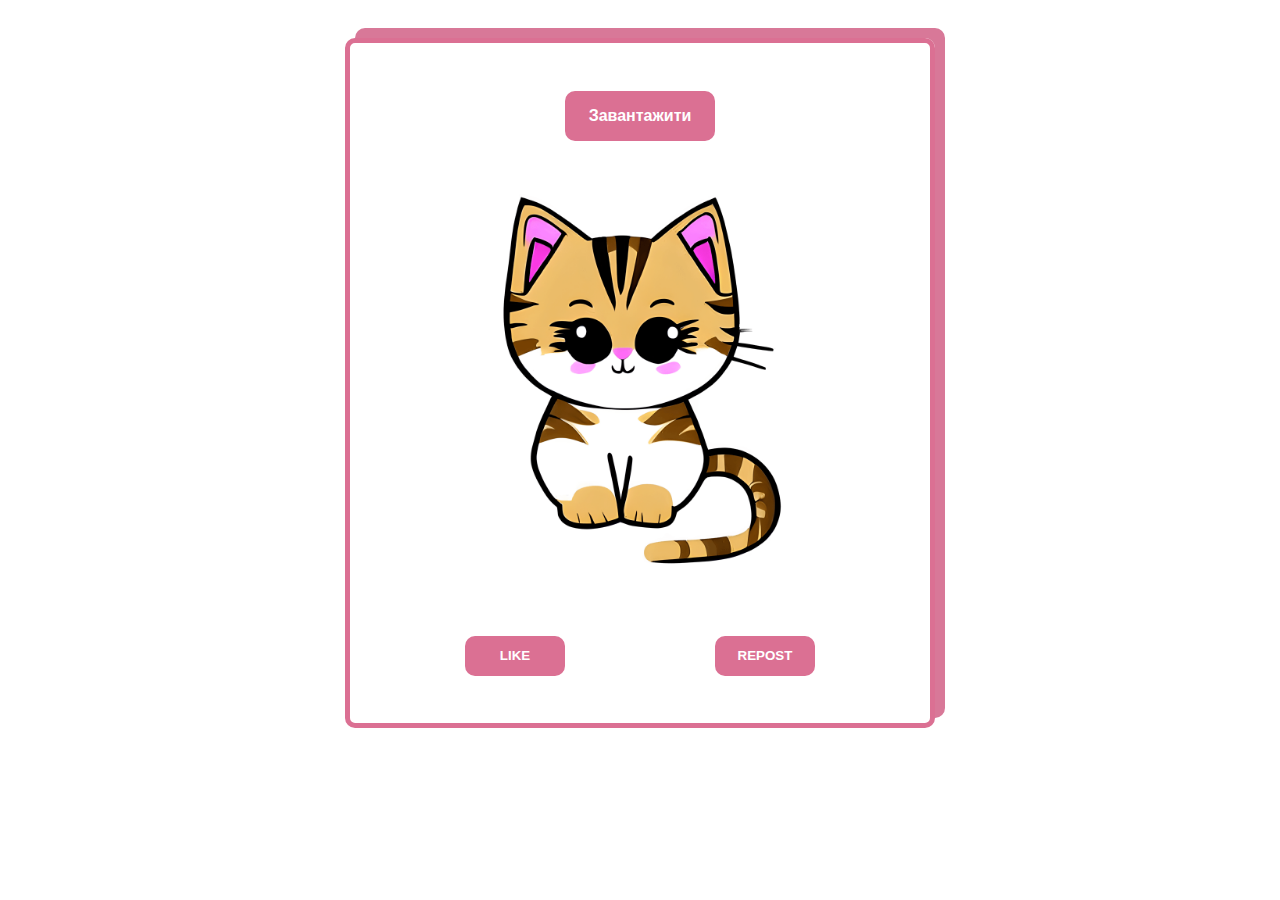
<file: cat/index.html>
<!DOCTYPE html>
<html lang="en">

<head>
    <meta charset="UTF-8">
    <meta name="viewport" content="width=device-width, initial-scale=1.0">
    <title>Document</title>
    <link rel="stylesheet" href="/cat/index.css">
</head>

<body>
    <div class="main">
        <div class="container">
            <div class="column">
                <button>Завантажити</button>
                <img src="img/Cute-Kitten1.png" alt="oops....">
            </div>
            <div class="row">
                <button>LIKE</button>
                <button>REPOST</button>
            </div>
        </div>
    </div>

</body>

</html>
</file>
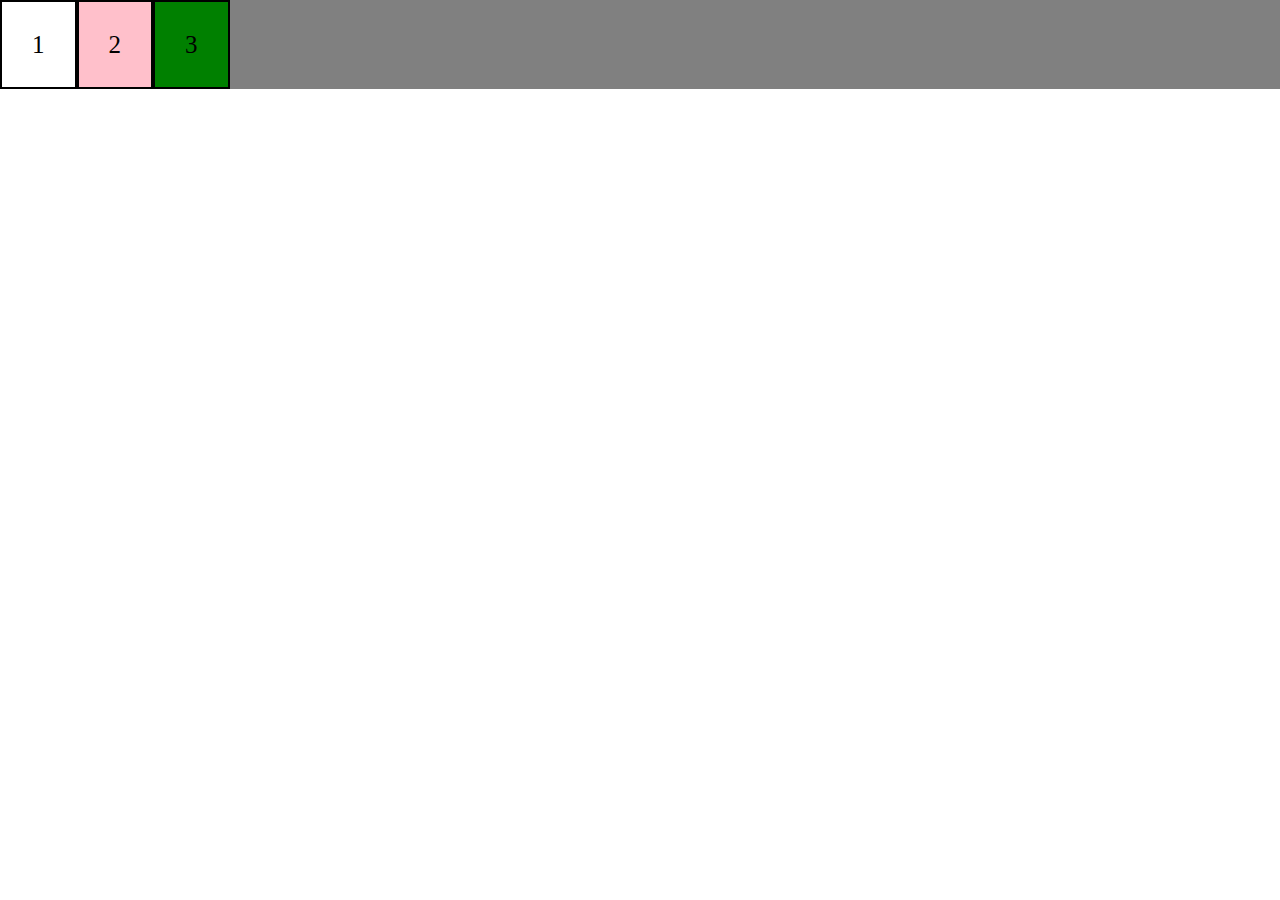
<file: Flex/index.html>
<!DOCTYPE html>
<html lang="en">

<head>
    <meta charset="UTF-8">
    <meta name="viewport" content="width=device-width, initial-scale=1.0">
    <title>Document 3</title>
    <link rel="stylesheet" href="index.css">
</head>

<body>
   <div class="container">
    <div class="item_1 box">1</div>
    <div class="item_2 box">2</div>
    <div class="item_3 box">3</div>
    <!-- <div class="item_3 box">3</div>
    <div class="item_3 box">3</div>
    <div class="item_3 box">3</div>
    <div class="item_3 box">3</div>
    <div class="item_3 box">3</div>
    <div class="item_3 box">3</div>
    <div class="item_3 box">3</div>
    <div class="item_3 box">3</div>
    <div class="item_3 box">3</div>
    <div class="item_3 box">3</div>
    <div class="item_3 box">3</div>
    <div class="item_3 box">3</div>
    <div class="item_3 box">3</div>
    <div class="item_3 box">3</div>
    <div class="item_3 box">3</div>
    <div class="item_3 box">3</div>
    <div class="item_3 box">3</div>
    <div class="item_3 box">3</div>
    <div class="item_3 box">3</div>
    <div class="item_3 box">3</div>
    <div class="item_3 box">3</div> -->
</div>
</body>

</html>
</file>
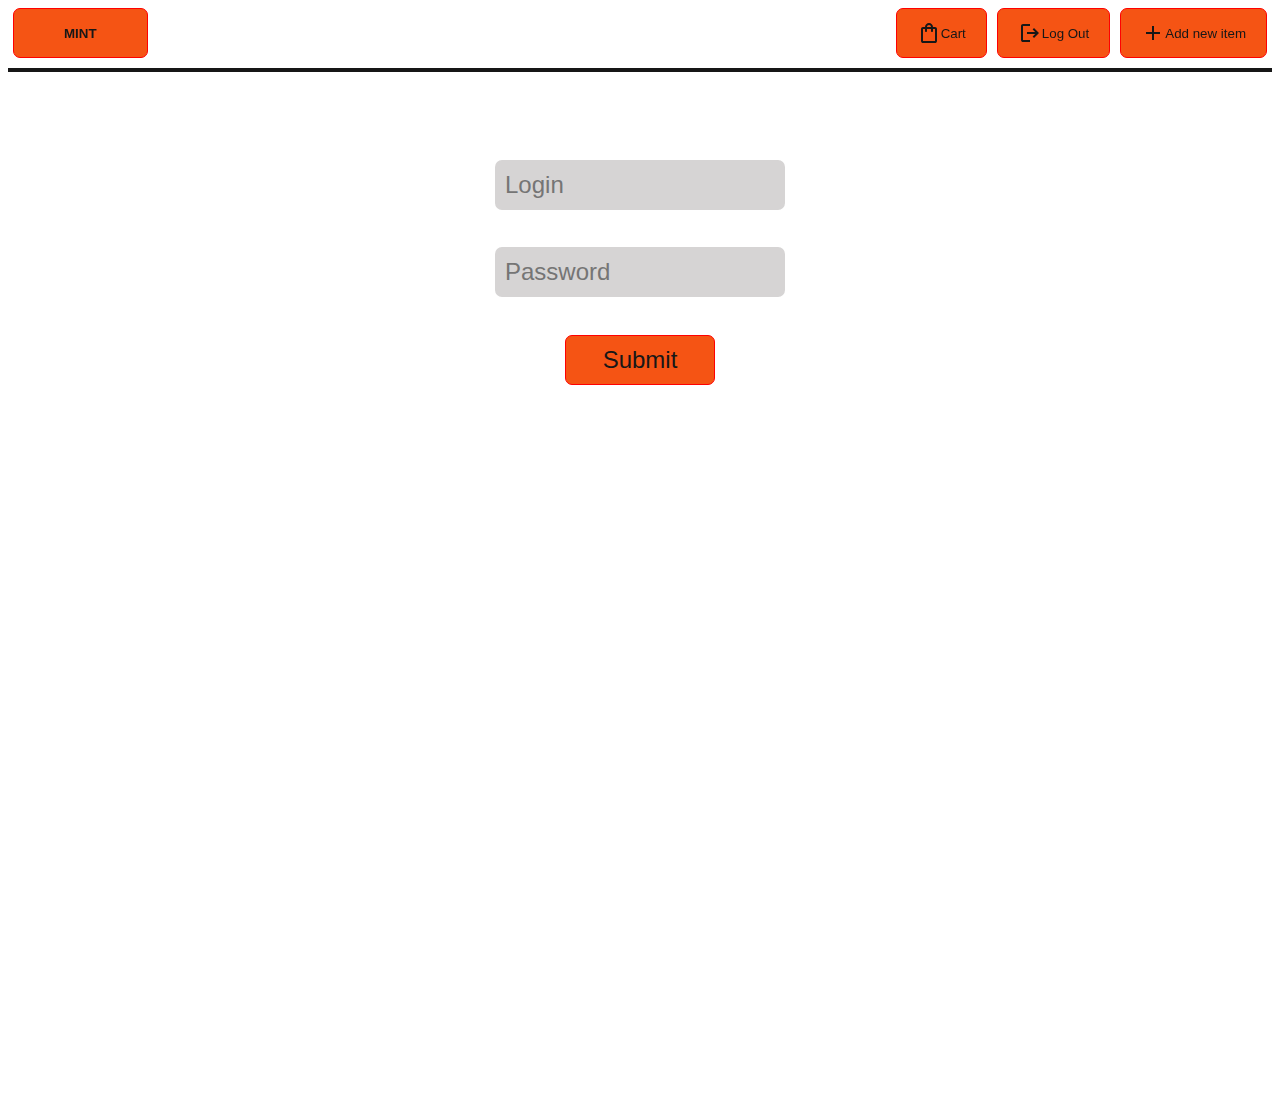
<file: header/index.html>
<!DOCTYPE html>
<html lang="en">

<head>
    <meta charset="UTF-8">
    <meta name="viewport" content="width=device-width, initial-scale=1.0">
    <title>Document</title>
    <link rel="stylesheet" href="/header/index.css">
</head>

<body>
    <main>
        <header>
            <div class="logo">
                <button class="log-button">MINT</button>
            </div>
            <div class="buttons">
                <button><img src="img/shopping_bag_24dp_FILL0_wght400_GRAD0_opsz24.svg" alt="">Cart</button>
                <button><img src="img/logout_24dp_FILL0_wght400_GRAD0_opsz24.svg" alt="">Log Out</button>
                <button><img src="img/add_24dp_FILL0_wght400_GRAD0_opsz24.svg" alt="">Add new item</button>
            </div>
        </header>
        <div class="container">
            <input type="text" id="Name" placeholder="Login" maxlength="10">
            <input type="password" id="passw" placeholder="Password">
            <button class="button-submit" type="submit">Submit</button>
        </div>
    </main>

    <!-- <div class="a">
        <div class="b"></div>
    </div> -->
</body>

</html>
</file>
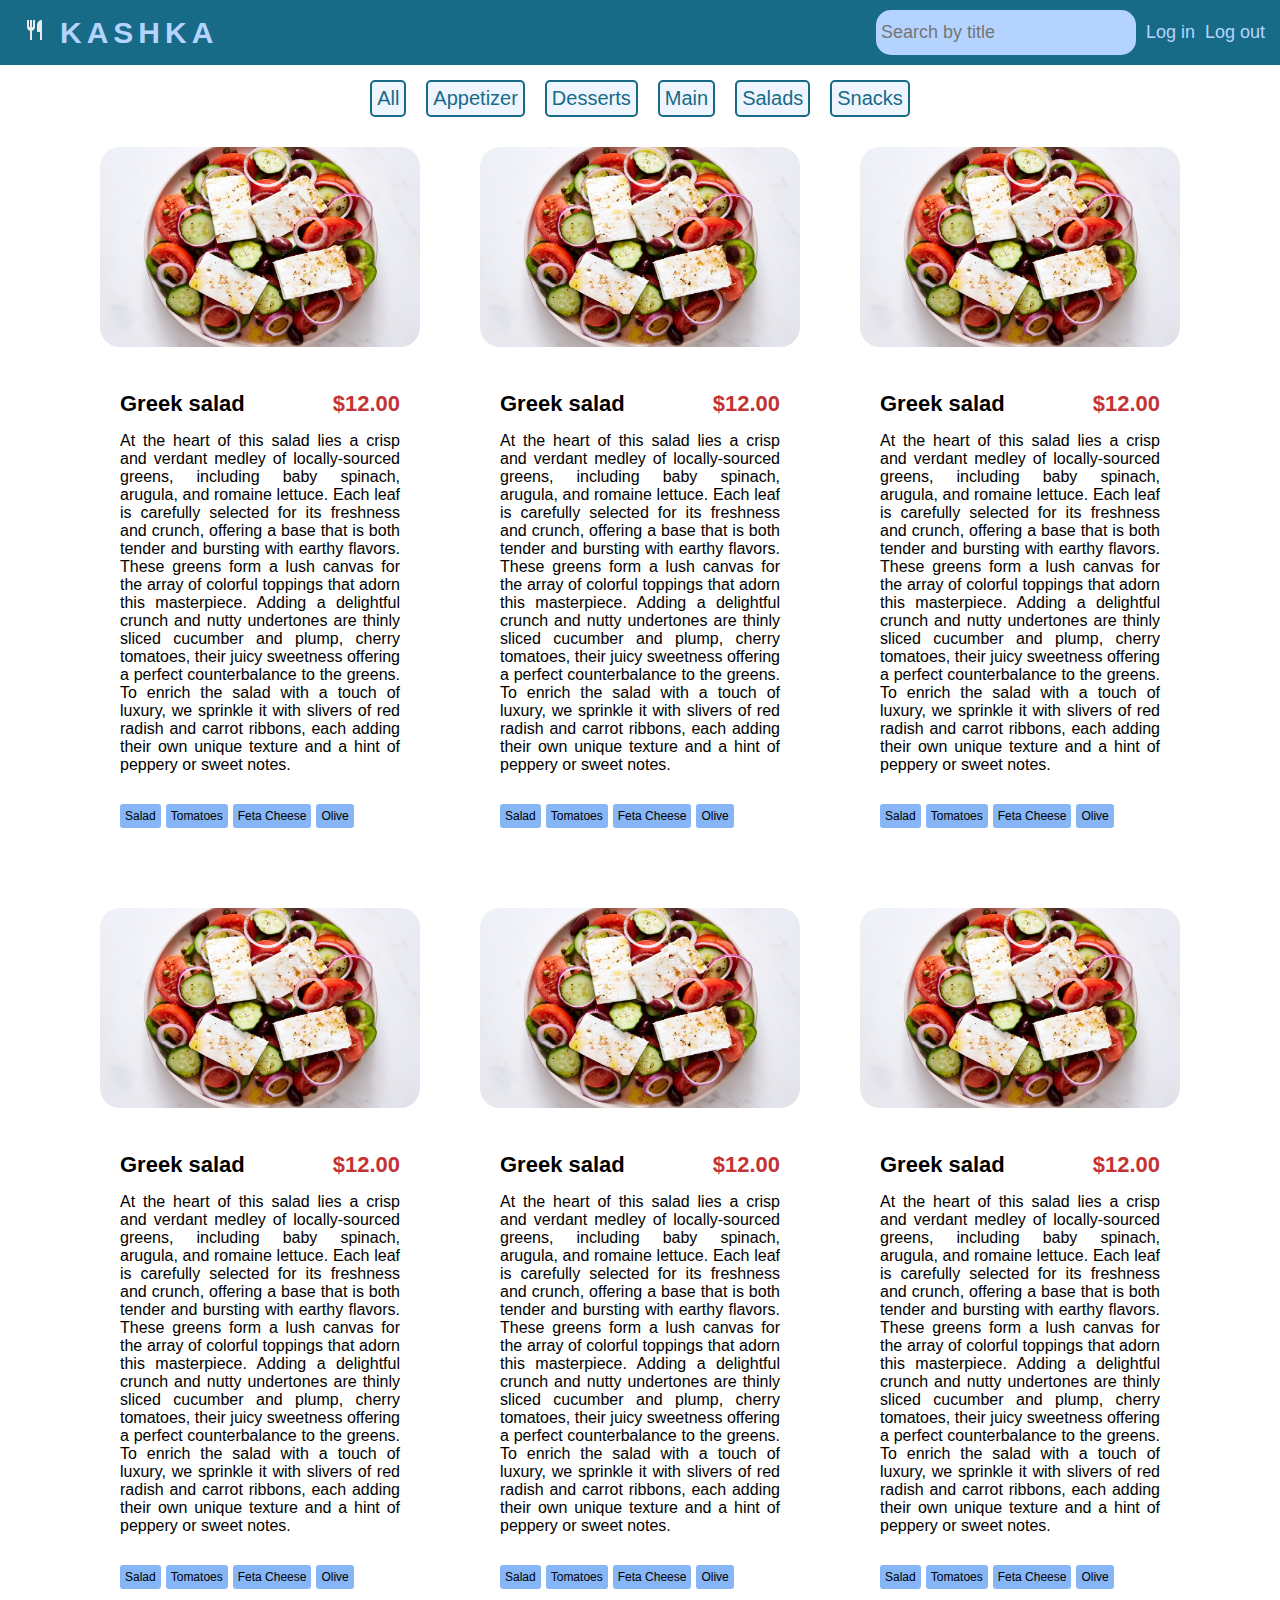
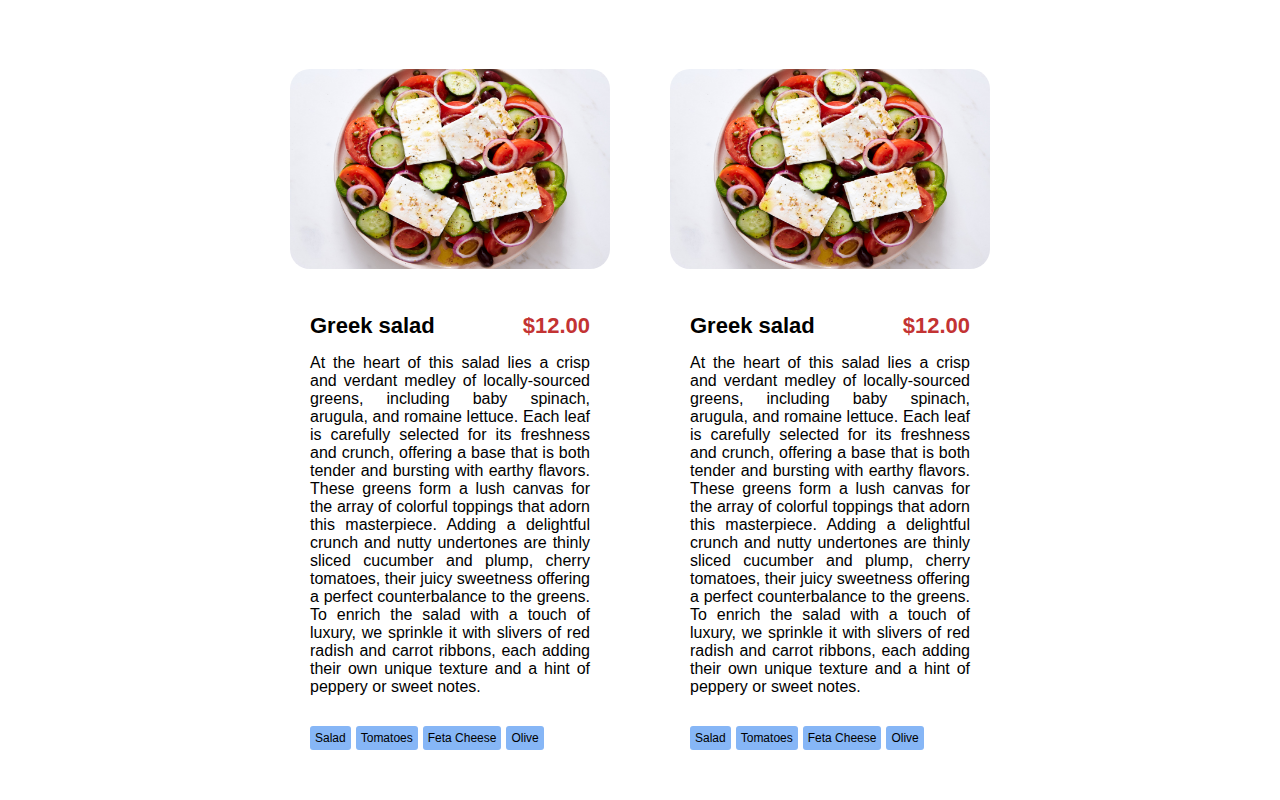
<file: restauracja/index.html>
<!DOCTYPE html>
<html lang="en">
  <head>
    <meta charset="UTF-8" />
    <meta name="viewport" content="width=device-width, initial-scale=1.0" />
    <title>Document</title>
    <link rel="stylesheet" href="/restauracja/index.css" />
  </head>
  <body>
    <header>
      <div class="left">
        <button class="button1">
          <img
            src="img/restaurant_24dp_FILL0_wght400_GRAD0_opsz24.svg"
            alt="logo"
          />
        </button>
        <div class="logo-tekst">KASHKA</div>
      </div>
      <div class="right">
        <input class="header-input" type="text" placeholder="Search by title" />
        <button class="header-button">Log in</button>
        <button class="header-button">Log out</button>
      </div>
    </header>
    <div class="container">
      <div class="categories">
        <button class="category-item">All</button>
        <button class="category-item">Appetizer</button>
        <button class="category-item">Desserts</button>
        <button class="category-item">Main</button>
        <button class="category-item">Salads</button>
        <button class="category-item">Snacks</button>
      </div>
      <div class="menu">
        <div class="card-container">
          <div class="card-img">
            <img src="/restauracja/img/Greek_salad.jpg" alt="Greek salad" />
          </div>
          <div class="card-details">
            <div class="card-details-info">
              <div class="title">
                Greek salad
              </div>
              <div class="price">
                $12.00
              </div>
            </div>
            <div class="card-details-descriptions">
              At the heart of this salad lies a crisp and verdant medley of
              locally-sourced greens, including baby spinach, arugula, and
              romaine lettuce. Each leaf is carefully selected for its freshness
              and crunch, offering a base that is both tender and bursting with
              earthy flavors. These greens form a lush canvas for the array of
              colorful toppings that adorn this masterpiece. Adding a delightful
              crunch and nutty undertones are thinly sliced cucumber and plump,
              cherry tomatoes, their juicy sweetness offering a perfect
              counterbalance to the greens. To enrich the salad with a touch of
              luxury, we sprinkle it with slivers of red radish and carrot
              ribbons, each adding their own unique texture and a hint of
              peppery or sweet notes.
            </div>
            <div class="card-details-ingredients">
              <div class="ingredients">Salad</div>
              <div class="ingredients">Tomatoes</div>
              <div class="ingredients">Feta cheese</div>
              <div class="ingredients">Olive</div>
            </div>
          </div>
        </div>
        <div class="card-container">
            <div class="card-img">
              <img src="/restauracja/img/Greek_salad.jpg" alt="Greek salad" />
            </div>
            <div class="card-details">
              <div class="card-details-info">
                <div class="title">
                  Greek salad
                </div>
                <div class="price">
                  $12.00
                </div>
              </div>
              <div class="card-details-descriptions">
                At the heart of this salad lies a crisp and verdant medley of
                locally-sourced greens, including baby spinach, arugula, and
                romaine lettuce. Each leaf is carefully selected for its freshness
                and crunch, offering a base that is both tender and bursting with
                earthy flavors. These greens form a lush canvas for the array of
                colorful toppings that adorn this masterpiece. Adding a delightful
                crunch and nutty undertones are thinly sliced cucumber and plump,
                cherry tomatoes, their juicy sweetness offering a perfect
                counterbalance to the greens. To enrich the salad with a touch of
                luxury, we sprinkle it with slivers of red radish and carrot
                ribbons, each adding their own unique texture and a hint of
                peppery or sweet notes.
              </div>
              <div class="card-details-ingredients">
                <div class="ingredients">Salad</div>
                <div class="ingredients">Tomatoes</div>
                <div class="ingredients">Feta cheese</div>
                <div class="ingredients">Olive</div>
              </div>
            </div>
          </div>
          <div class="card-container">
            <div class="card-img">
              <img src="/restauracja/img/Greek_salad.jpg" alt="Greek salad" />
            </div>
            <div class="card-details">
              <div class="card-details-info">
                <div class="title">
                  Greek salad
                </div>
                <div class="price">
                  $12.00
                </div>
              </div>
              <div class="card-details-descriptions">
                At the heart of this salad lies a crisp and verdant medley of
                locally-sourced greens, including baby spinach, arugula, and
                romaine lettuce. Each leaf is carefully selected for its freshness
                and crunch, offering a base that is both tender and bursting with
                earthy flavors. These greens form a lush canvas for the array of
                colorful toppings that adorn this masterpiece. Adding a delightful
                crunch and nutty undertones are thinly sliced cucumber and plump,
                cherry tomatoes, their juicy sweetness offering a perfect
                counterbalance to the greens. To enrich the salad with a touch of
                luxury, we sprinkle it with slivers of red radish and carrot
                ribbons, each adding their own unique texture and a hint of
                peppery or sweet notes.
              </div>
              <div class="card-details-ingredients">
                <div class="ingredients">Salad</div>
                <div class="ingredients">Tomatoes</div>
                <div class="ingredients">Feta cheese</div>
                <div class="ingredients">Olive</div>
              </div>
            </div>
          </div>
          <div class="card-container">
            <div class="card-img">
              <img src="/restauracja/img/Greek_salad.jpg" alt="Greek salad" />
            </div>
            <div class="card-details">
              <div class="card-details-info">
                <div class="title">
                  Greek salad
                </div>
                <div class="price">
                  $12.00
                </div>
              </div>
              <div class="card-details-descriptions">
                At the heart of this salad lies a crisp and verdant medley of
                locally-sourced greens, including baby spinach, arugula, and
                romaine lettuce. Each leaf is carefully selected for its freshness
                and crunch, offering a base that is both tender and bursting with
                earthy flavors. These greens form a lush canvas for the array of
                colorful toppings that adorn this masterpiece. Adding a delightful
                crunch and nutty undertones are thinly sliced cucumber and plump,
                cherry tomatoes, their juicy sweetness offering a perfect
                counterbalance to the greens. To enrich the salad with a touch of
                luxury, we sprinkle it with slivers of red radish and carrot
                ribbons, each adding their own unique texture and a hint of
                peppery or sweet notes.
              </div>
              <div class="card-details-ingredients">
                <div class="ingredients">Salad</div>
                <div class="ingredients">Tomatoes</div>
                <div class="ingredients">Feta cheese</div>
                <div class="ingredients">Olive</div>
              </div>
            </div>
          </div>
          <div class="card-container">
            <div class="card-img">
              <img src="/restauracja/img/Greek_salad.jpg" alt="Greek salad" />
            </div>
            <div class="card-details">
              <div class="card-details-info">
                <div class="title">
                  Greek salad
                </div>
                <div class="price">
                  $12.00
                </div>
              </div>
              <div class="card-details-descriptions">
                At the heart of this salad lies a crisp and verdant medley of
                locally-sourced greens, including baby spinach, arugula, and
                romaine lettuce. Each leaf is carefully selected for its freshness
                and crunch, offering a base that is both tender and bursting with
                earthy flavors. These greens form a lush canvas for the array of
                colorful toppings that adorn this masterpiece. Adding a delightful
                crunch and nutty undertones are thinly sliced cucumber and plump,
                cherry tomatoes, their juicy sweetness offering a perfect
                counterbalance to the greens. To enrich the salad with a touch of
                luxury, we sprinkle it with slivers of red radish and carrot
                ribbons, each adding their own unique texture and a hint of
                peppery or sweet notes.
              </div>
              <div class="card-details-ingredients">
                <div class="ingredients">Salad</div>
                <div class="ingredients">Tomatoes</div>
                <div class="ingredients">Feta cheese</div>
                <div class="ingredients">Olive</div>
              </div>
            </div>
          </div>
          <div class="card-container">
            <div class="card-img">
              <img src="/restauracja/img/Greek_salad.jpg" alt="Greek salad" />
            </div>
            <div class="card-details">
              <div class="card-details-info">
                <div class="title">
                  Greek salad
                </div>
                <div class="price">
                  $12.00
                </div>
              </div>
              <div class="card-details-descriptions">
                At the heart of this salad lies a crisp and verdant medley of
                locally-sourced greens, including baby spinach, arugula, and
                romaine lettuce. Each leaf is carefully selected for its freshness
                and crunch, offering a base that is both tender and bursting with
                earthy flavors. These greens form a lush canvas for the array of
                colorful toppings that adorn this masterpiece. Adding a delightful
                crunch and nutty undertones are thinly sliced cucumber and plump,
                cherry tomatoes, their juicy sweetness offering a perfect
                counterbalance to the greens. To enrich the salad with a touch of
                luxury, we sprinkle it with slivers of red radish and carrot
                ribbons, each adding their own unique texture and a hint of
                peppery or sweet notes.
              </div>
              <div class="card-details-ingredients">
                <div class="ingredients">Salad</div>
                <div class="ingredients">Tomatoes</div>
                <div class="ingredients">Feta cheese</div>
                <div class="ingredients">Olive</div>
              </div>
            </div>
          </div>
          <div class="card-container">
            <div class="card-img">
              <img src="/restauracja/img/Greek_salad.jpg" alt="Greek salad" />
            </div>
            <div class="card-details">
              <div class="card-details-info">
                <div class="title">
                  Greek salad
                </div>
                <div class="price">
                  $12.00
                </div>
              </div>
              <div class="card-details-descriptions">
                At the heart of this salad lies a crisp and verdant medley of
                locally-sourced greens, including baby spinach, arugula, and
                romaine lettuce. Each leaf is carefully selected for its freshness
                and crunch, offering a base that is both tender and bursting with
                earthy flavors. These greens form a lush canvas for the array of
                colorful toppings that adorn this masterpiece. Adding a delightful
                crunch and nutty undertones are thinly sliced cucumber and plump,
                cherry tomatoes, their juicy sweetness offering a perfect
                counterbalance to the greens. To enrich the salad with a touch of
                luxury, we sprinkle it with slivers of red radish and carrot
                ribbons, each adding their own unique texture and a hint of
                peppery or sweet notes.
              </div>
              <div class="card-details-ingredients">
                <div class="ingredients">Salad</div>
                <div class="ingredients">Tomatoes</div>
                <div class="ingredients">Feta cheese</div>
                <div class="ingredients">Olive</div>
              </div>
            </div>
          </div>
          <div class="card-container">
            <div class="card-img">
              <img src="/restauracja/img/Greek_salad.jpg" alt="Greek salad" />
            </div>
            <div class="card-details">
              <div class="card-details-info">
                <div class="title">
                  Greek salad
                </div>
                <div class="price">
                  $12.00
                </div>
              </div>
              <div class="card-details-descriptions">
                At the heart of this salad lies a crisp and verdant medley of
                locally-sourced greens, including baby spinach, arugula, and
                romaine lettuce. Each leaf is carefully selected for its freshness
                and crunch, offering a base that is both tender and bursting with
                earthy flavors. These greens form a lush canvas for the array of
                colorful toppings that adorn this masterpiece. Adding a delightful
                crunch and nutty undertones are thinly sliced cucumber and plump,
                cherry tomatoes, their juicy sweetness offering a perfect
                counterbalance to the greens. To enrich the salad with a touch of
                luxury, we sprinkle it with slivers of red radish and carrot
                ribbons, each adding their own unique texture and a hint of
                peppery or sweet notes.
              </div>
              <div class="card-details-ingredients">
                <div class="ingredients">Salad</div>
                <div class="ingredients">Tomatoes</div>
                <div class="ingredients">Feta cheese</div>
                <div class="ingredients">Olive</div>
              </div>
            </div>
          </div>
      </div>
    </div>
  </body>
</html>
</file>
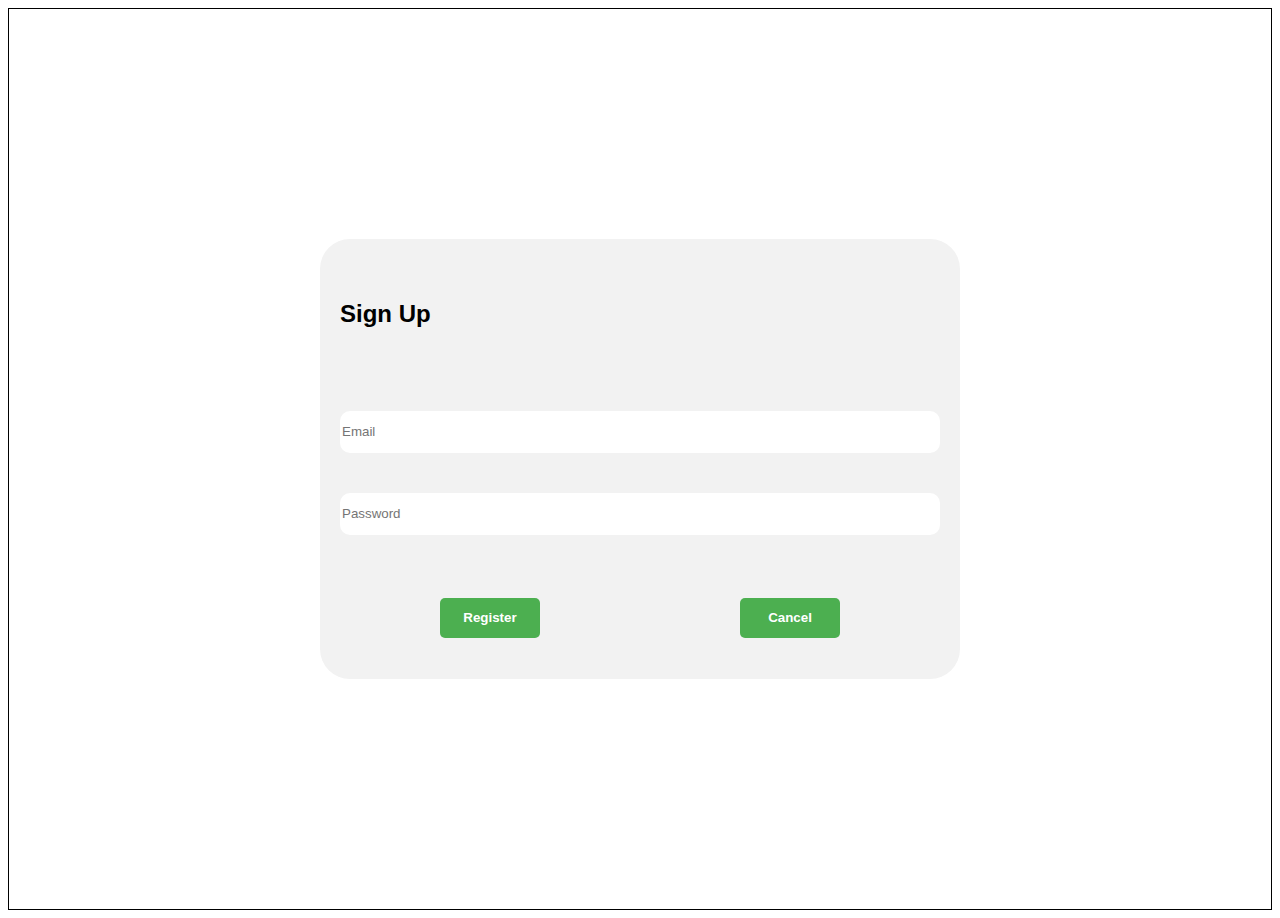
<file: SignUp/index.html>
<!DOCTYPE html>
<html lang="en">

<head>
    <meta charset="UTF-8">
    <meta name="viewport" content="width=device-width, initial-scale=1.0">
    <title>Document</title>
    <link rel="stylesheet" href="/SignUp/index.css">
</head>

<body>
    <div class="main">
        <div class="container">
            <h2>Sign Up</h2>
            <div class="column">
                <input type="email" name="Email" id="mail" placeholder="Email">
                <input type="password" name="Pasw" id="pasw" placeholder="Password">
            </div>
            <div class="row">
                <button type="submit">Register</button>
                <button type="reset">Cancel</button>
            </div>
        </div>
    </div>
</body>

</html>
</file>
<file: cat/index.css>
body{
    font-family: Arial, "Helvetica Neue", Helvetica, sans-serif;
}
.main{
    position: relative;
    display: flex;
    flex-direction: column;
    justify-content: center;
    align-items: center;
    height: 100hv;
}
.container{
    display: flex;
    flex-direction: column;
    justify-content: space-around;
    height: 600px;
    width: 500px;
    border: 5px solid palevioletred;
    border-radius: 10px;
    padding: 40px;
    margin-top: 30px;
    box-shadow: 10px -10px 0px 0px rgb(216, 120, 152);
}
.column{
    display: flex;
    flex-direction: column;
    justify-content: center;
    align-items: center;
}
.row{
    display: flex;
    justify-content: space-around;
    margin top: 40px;
}
img{
    width: 400px;
    margin: 40px 0;
}
button{
    background-color: palevioletred;
    color: white;
    font-weight: 700;
    border: none;
    border-radius: 10px;
    cursor: pointer;
}
button:hover{
    background-color: rgb(224, 30, 95);
}
.column button{
    height: 50px;
    width: 150px;
    font-size: 16px;
}
.row button{
    height: 40px;
    width: 100px;
}
</file>
<file: Flex/index.css>
* {
    padding: 0;
    margin: 0;
    border: 0;
}

* {
    -moz-box-sizing: border-box;
    -webkit-box-sizing: border-box;
    box-sizing: border-box;
}

:focus,
:active {
    outline: none;
}


a:active {
    outline: none;
}

nav,
footer,
header,
aside {
    display: block;
}

html,
body {
    height: 100%;
    width: 100%;
    font-size: 100%;
    line-height: 1;
    font-size: 14px;
    -ms-text-size-adjust: 100%;
    -moz-text-size-adjust: 100%;
    -webkit-text-size-adjust: 100%;
}

input,
button,
textarea {
    font-family: inherit;
}

input::-ms-clear {
    display: none;
}

button {
    cursor: pointer;
}

button::-moz-focus-inner {
    padding: 0;
    border: 0;
}

a,
a:visited {
    text-decoration: none;
}

a:hover {
    text-decoration: none;
}

ul,
il {
    list-style: none;
}

img {
    vertical-align: top;
}

h1,
h2,
h3,
h4,
h5,
h6 {
    font-size: inherit;
    font-weight: 400;
}


.container {
    background-color: gray;
    display: flex;
    
  
    
}

.box {
    font-size: 25px;
    padding: 30px;
    border: 2px solid black;
    height: fit-content;
    width: fit-content;
    /* flex-grow: 1; */
}

.item_1 {
    background-color: white;
    
}

.item_2 {
    background-color: pink;
}

.item_3 {
    background-color: green;
}
</file>
<file: header/index.css>
main{
    display: flex;
    flex-direction: column;
    height: 120vh;
}

header {
    display: flex;
    justify-content: space-between;
    align-items: center;
    border-bottom: 4px solid #171717;
    padding-bottom: 10px;
    top: 0;
    position: sticky;
}

.log-button {
    padding: 0 50px;
    font-weight: 700;
}

.buttons {
    display: flex;
}

button {
    color: #171717;
    background-color: #f55414;
    height: 50px;
    border: none;
    border-radius: 7px;
    margin: 0 5px;
    padding: 0 20px;
    display: flex;
    justify-content: center;
    align-items: center;
    border: 1px solid red;
}

img {
    filter: brightness(0) saturate(100%) invert(0%) sepia(5%) saturate(4307%) hue-rotate(84deg) brightness(109%) contrast(82%);
}

button:hover {
    outline: 3px solid #171717;
    outline-offset: 3px;
    transition: all 0s;
}
.container{
    display: flex;
    flex-direction: column;
    align-self: center;
    justify-content: space-evenly;
    height: 300px;
    width: 300px;
    margin-top: 50px;
}

input{
    background-color: #d6d4d4;
    font-size: 24px;
    height: 50px;
    border: none;
    border-radius: 7px;
    margin: 0 5px;
    padding: 0 10px;
}

input:hover{
    outline: 3px solid #f55414;
    transition: all 0s;
}

.button-submit{
    font-size: 24px;
    width: 50%;
    margin: 0 auto;
} 

/* body{
    height: 200vh;
    border: 1px solid black;
    position: relative;
}
.a{
    height: 400px;
    width: 600px;
    background-color: gray;
    position:absolute;
    bottom: 20px;
    right: 20px;
}

.b{
    height: 100px;
    width: 100px;
    background-color: black;
    position: absolute;
    bottom:20px;
    left: 20px;
} */
</file>
<file: restauracja/index.css>
*{
    margin: 0;
    padding: 0;
}

header {
  background-color: #176b87;
  font-family: Arial, Helvetica, sans-serif;
  padding: 10px;
  box-sizing: border-box;
  display: flex;
  justify-content: space-between;
  /* align-items: center; */
}

.left {
  display: flex;
  color: #b4d4ff;
  align-items: center;
}

.button1 {
  background-color: #176b87;
  border: none;
  border-radius: 8px;
  padding: 8px;
  text-align: center;
  font-size: 18px;
  font-weight: 400;
  margin: 0 5px;
  color: #b4d4ff;
  cursor: pointer;
}

.logo-tekst {
  font-weight: 700;
  font-size: 30px;
  letter-spacing: 5px;
}

.right {
  display: flex;
}

.header-input {
  background-color: #b4d4ff;
  border: none;
  border-radius: 15px;
  width: 250px;
  font-size: 18px;
  margin-right: 5px;
  padding: 0 5px;
}

.header-button{
  background-color: #176b87;
  border: none;
  font-size: 18px;
  color: #b4d4ff;
  font-weight: 400px;
  margin: 0 5px;
  cursor: pointer;
}

body{
  font-family: Arial, Helvetica, sans-serif;
}

.container{
  display: flex;
  flex-direction: column;
  justify-content: center;
  margin: 0;
  padding: 0;
}

.categories{
  display: flex;
  justify-content: center;
  margin-top: 15px;
}

.category-item{
  margin: 0 10px;
  padding: 5px;
  font-size: 20px;
  text-align: center;
  color: #176b87;
  border: 2px solid #176b87;
  border-radius: 5px;
  cursor: pointer;
  background-color: #eef5ff;
}

.category-item:hover{
  background-color: #b4d4ff;
}

.menu{
  display: flex;
  justify-content: center;
  flex-flow: row wrap;
  
}

.card-container{
  width: 320px;
  margin: 30px;
  overflow: hidden;
  cursor: pointer;
  display: flex;
  flex-direction: column;
  justify-content: space-between;
}

.card-img img{
  width: 320px;
  height: 200px;
  border-radius: 20px;
}

.card-details-info{
  display: flex;
  justify-content: space-between;
  font-size: 22px;
  font-weight: 600;
}

.card-details{
  margin-top: 20px;
  padding: 20px;
}

.price{
  color: #c33333;
}

.card-details-descriptions{
  text-align: justify;
  margin-top: 15px;
}

.card-details-ingredients{
  display: flex;
  flex-flow: row wrap;
  justify-content: flex-start;
  margin-top: 20px;
}

.ingredients{
  background-color: #86b6f6;
  border-radius: 3px;
  margin: 10px 5px 0 0;
  padding: 5px;
  text-transform: capitalize;
  font-size: 12px;
}
</file>
<file: SignUp/index.css>
body{
    font-family: Arial, "Helvetica Neue", Helvetica, sans-serif;
}
.container {
    background-color: #f2f2f2;
    border-radius: 30px;
    height: 400px;
    width: 600px;
    padding: 20px;
    /* margin: 0 auto; */
    position: relative;
    display: flex;
    flex-direction: column;
    justify-content: space-around;
}
.main{
    border: 1px solid black;
    display: flex;
    justify-content: center;
    align-items: center;
    height: 100vh;
}
.column{
    /* border: 1px solid green; */
    display: flex;
    flex-direction: column;
}
.row{
    /* border: 1px solid red; */
    display: flex;
    flex-direction: row;
    justify-content: space-around;
}
input{
    margin: 20px 0;
    height: 40px;
    border: none;
    border-radius: 10px;

}
button{
    height: 40px;
    width: 100px;
    border: none;
    border-radius: 5px;
    background-color: #4CAF50;
    color: white;
    font-weight: 700;
    cursor: pointer;
}
button:hover{
    background-color: #45a049;
}
</file>
